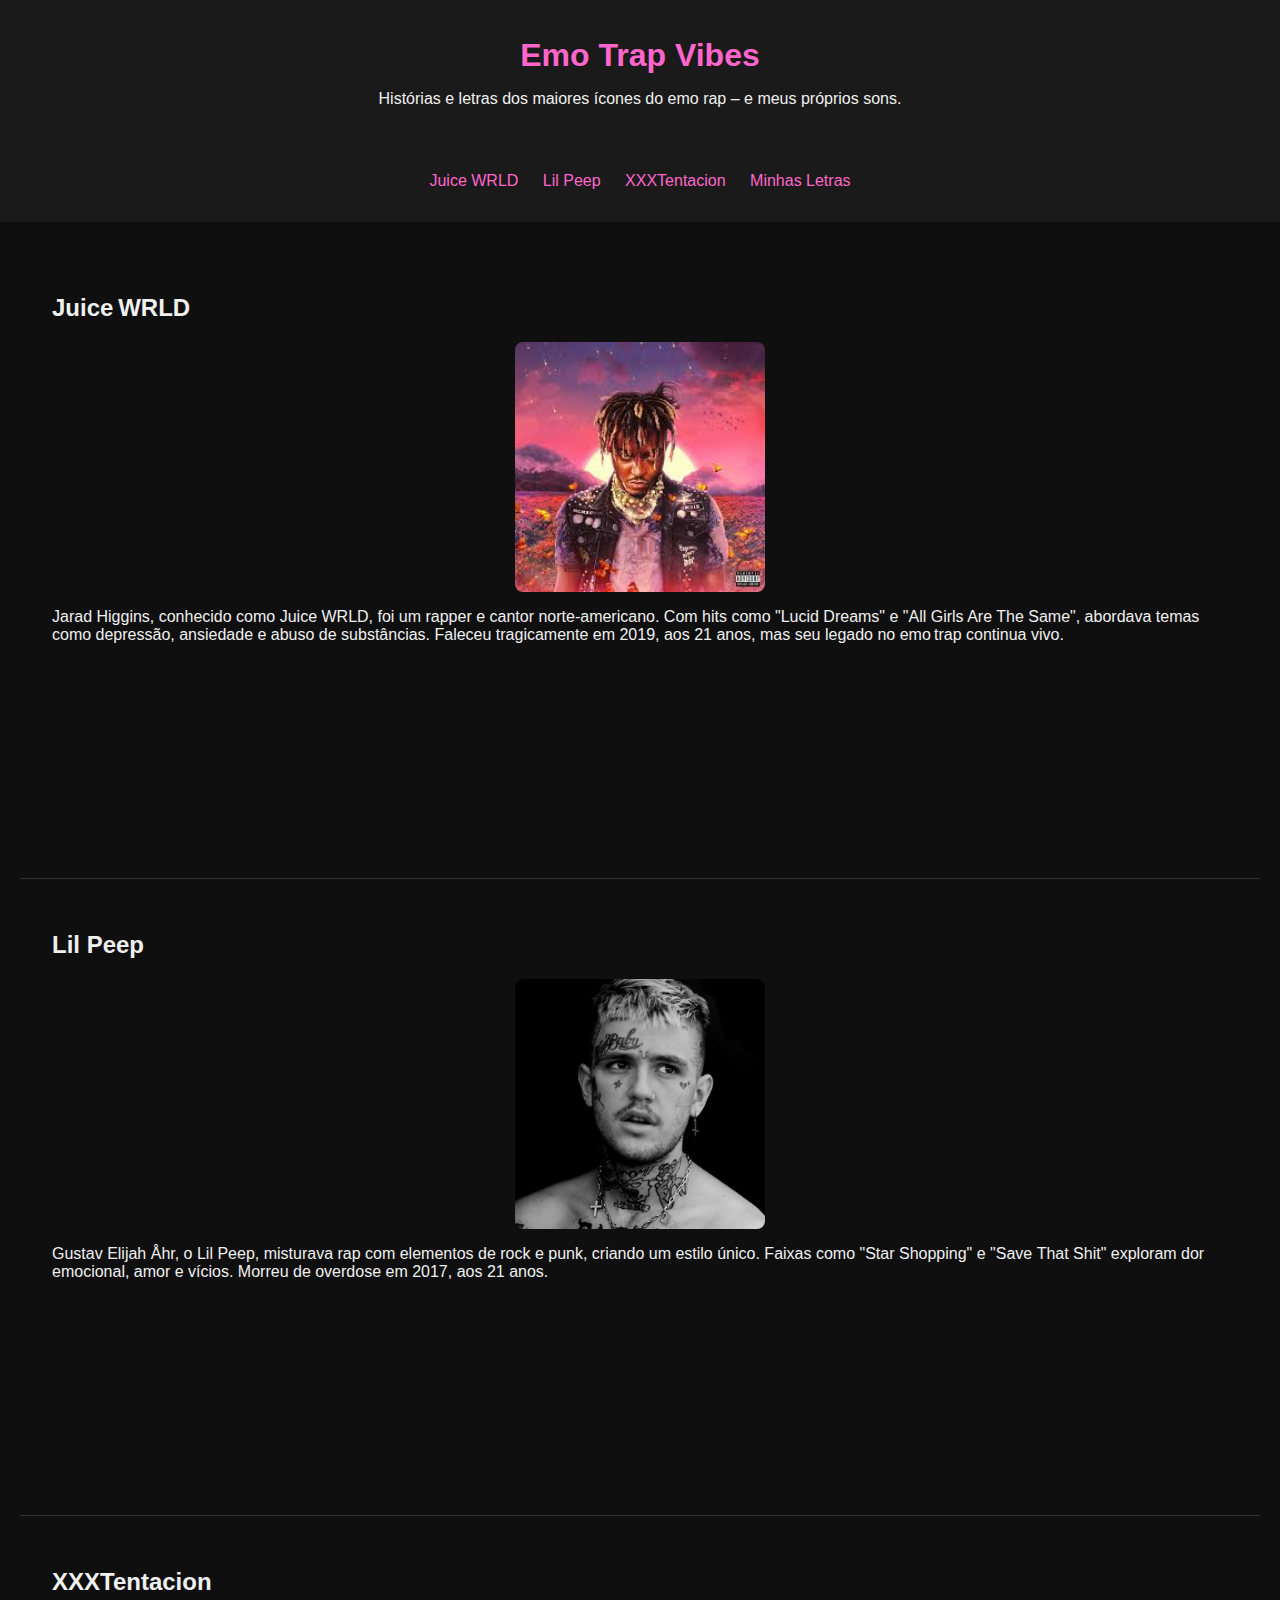
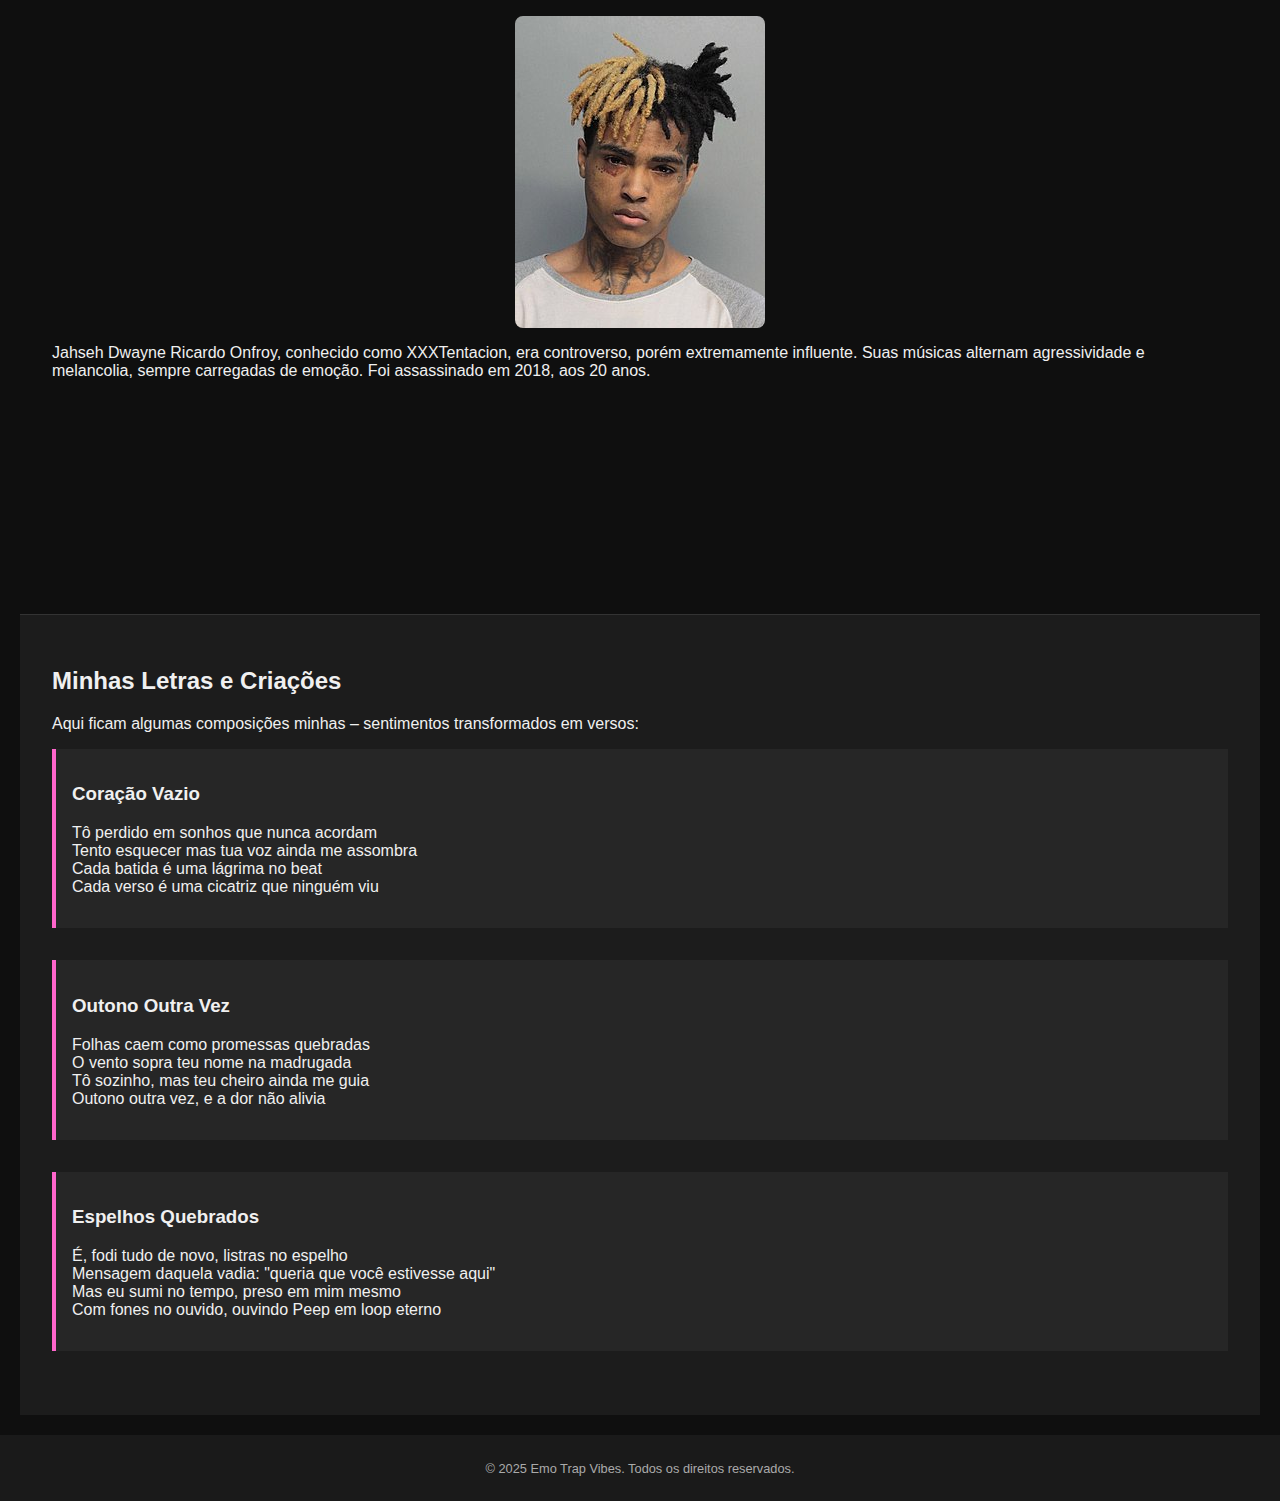
<file: index.html>
<!DOCTYPE html>
<html lang="pt-br">
<head>
    <meta charset="UTF-8">
    <meta name="viewport" content="width=device-width, initial-scale=1.0">
    <title>Emo Trap Vibes</title>
    <link rel="stylesheet" href="style.css">
    <style>
        body {
            font-family: Arial, sans-serif;
            background-color: #0f0f0f;
            color: #f0f0f0;
            margin: 0;
            padding: 0;
        }

        header, nav, footer {
            text-align: center;
            padding: 1em;
            background-color: #1a1a1a;
        }

        header h1 {
            margin-bottom: 0.2em;
            color: #ff66cc;
        }

        nav ul {
            list-style: none;
            padding: 0;
        }

        nav li {
            display: inline;
            margin: 0 1em;
        }

        nav a {
            color: #ff66cc;
            text-decoration: none;
        }

        nav a:hover {
            text-decoration: underline;
        }

        .artist {
            padding: 2em;
            border-bottom: 1px solid #333;
        }

        .artist-img {
            width: 250px;
            border-radius: 8px;
            display: block;
            margin: 1em auto;
        }

        .meutrabalho {
            padding: 2em;
            background-color: #1c1c1c;
        }

        .letra {
            margin-bottom: 2em;
            padding: 1em;
            border-left: 4px solid #ff66cc;
            background-color: #262626;
        }

        iframe {
            display: block;
            margin: 1em auto;
        }

        footer {
            font-size: 0.8em;
            color: #aaa;
        }
    </style>
</head>
<body>
    <header>
        <h1>Emo Trap Vibes</h1>
        <p>Histórias e letras dos maiores ícones do emo rap – e meus próprios sons.</p>
    </header>

    <nav>
        <ul>
            <li><a href="#juicewrld">Juice WRLD</a></li>
            <li><a href="#lilpeep">Lil Peep</a></li>
            <li><a href="#xxxtentacion">XXXTentacion</a></li>
            <li><a href="#meutrabalho">Minhas Letras</a></li>
        </ul>
    </nav>

    <main>
        <section class="artist" id="juicewrld">
            <h2>Juice WRLD</h2>
            <img src="img/juice.png" alt="Juice WRLD" class="artist-img">
            <p>Jarad Higgins, conhecido como Juice WRLD, foi um rapper e cantor norte‑americano. Com hits como "Lucid Dreams" e "All Girls Are The Same", abordava temas como depressão, ansiedade e abuso de substâncias. Faleceu tragicamente em 2019, aos 21 anos, mas seu legado no emo trap continua vivo.</p>
            <iframe width="300" height="170" src="https://www.youtube.com/embed/mzB1VGEGcSU" frameborder="0" allowfullscreen></iframe>
        </section>

        <section class="artist" id="lilpeep">
            <h2>Lil Peep</h2>
            <img src="img/lil.png" alt="Lil Peep" class="artist-img">
            <p>Gustav Elijah Åhr, o Lil Peep, misturava rap com elementos de rock e punk, criando um estilo único. Faixas como "Star Shopping" e "Save That Shit" exploram dor emocional, amor e vícios. Morreu de overdose em 2017, aos 21 anos.</p>
            <iframe width="300" height="170" src="https://www.youtube.com/watch?v=m8QQR-wQA0I&list=RDm8QQR-wQA0I&start_radio=1" frameborder="0" allowfullscreen></iframe>
        </section>

        <section class="artist" id="xxxtentacion">
            <h2>XXXTentacion</h2>
            <img src="img/xxx.png" alt="XXXTentacion" class="artist-img">
            <p>Jahseh Dwayne Ricardo Onfroy, conhecido como XXXTentacion, era controverso, porém extremamente influente. Suas músicas alternam agressividade e melancolia, sempre carregadas de emoção. Foi assassinado em 2018, aos 20 anos.</p>
            <iframe width="300" height="170" src="https://www.youtube.com/embed/pgN-vvVVxMA" frameborder="0" allowfullscreen></iframe>
        </section>

        <section class="meutrabalho" id="meutrabalho">
            <h2>Minhas Letras e Criações</h2>
            <p>Aqui ficam algumas composições minhas – sentimentos transformados em versos:</p>

            <article class="letra">
                <h3>Coração Vazio</h3>
                <p>
                    Tô perdido em sonhos que nunca acordam<br>
                    Tento esquecer mas tua voz ainda me assombra<br>
                    Cada batida é uma lágrima no beat<br>
                    Cada verso é uma cicatriz que ninguém viu
                </p>
            </article>

            <article class="letra">
                <h3>Outono Outra Vez</h3>
                <p>
                    Folhas caem como promessas quebradas<br>
                    O vento sopra teu nome na madrugada<br>
                    Tô sozinho, mas teu cheiro ainda me guia<br>
                    Outono outra vez, e a dor não alivia
                </p>
            </article>

            <article class="letra">
                <h3>Espelhos Quebrados</h3>
                <p>
                    É, fodi tudo de novo, listras no espelho<br>
                    Mensagem daquela vadia: "queria que você estivesse aqui"<br>
                    Mas eu sumi no tempo, preso em mim mesmo<br>
                    Com fones no ouvido, ouvindo Peep em loop eterno
                </p>
            </article>
        </section>
    </main>

    <footer>
        <p>&copy; 2025 Emo Trap Vibes. Todos os direitos reservados.</p>
    </footer>
</body>
</html>
</file>
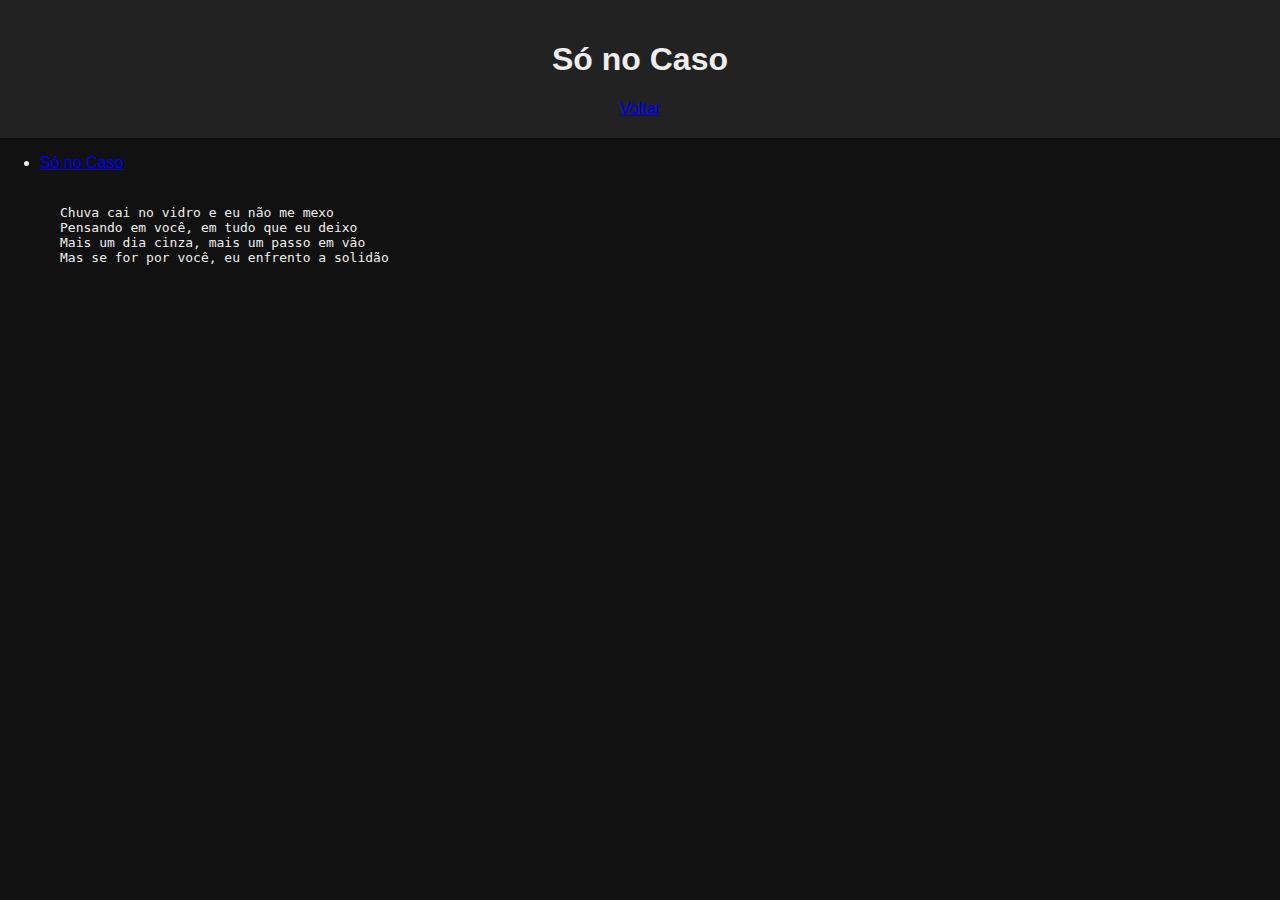
<file: letra1.html>
<!DOCTYPE html>
<html lang="pt-BR">
<head>
  <meta charset="UTF-8">
  <title>Só no Caso - Letra</title>
  <link rel="stylesheet" href="style.css">
</head>
<body>
  <header>
    <h1>Só no Caso</h1>
    <a href="index.html">Voltar</a>
  </header>
<ul>
  <li><a href="letra1.html">Só no Caso</a></li>
  <main>
    <pre>
Chuva cai no vidro e eu não me mexo
Pensando em você, em tudo que eu deixo
Mais um dia cinza, mais um passo em vão
Mas se for por você, eu enfrento a solidão
    </pre>
  </main>
</body>
</html>
</file>
<file: style.css>
body {
  font-family: Arial, sans-serif;
  background-color: #111;
  color: #eee;
  margin: 0;
  padding: 0;
}

header {
  background-color: #222;
  padding: 20px;
  text-align: center;
}

nav ul {
  list-style: none;
  padding: 0;
}

nav ul li {
  display: inline;
  margin: 0 10px;
}

nav a {
  color: #fff;
  text-decoration: none;
}

main {
  padding: 20px;
}

.destaque {
  background-color: #333;
  padding: 15px;
  margin-bottom: 20px;
  border-radius: 8px;
}

.letras ul {
  list-style: none;
  padding: 0;
}

.letras li {
  margin: 5px 0;
}

footer {
  text-align: center;
  padding: 10px;
  background-color: #222;
  color: #aaa;
}
</file>
